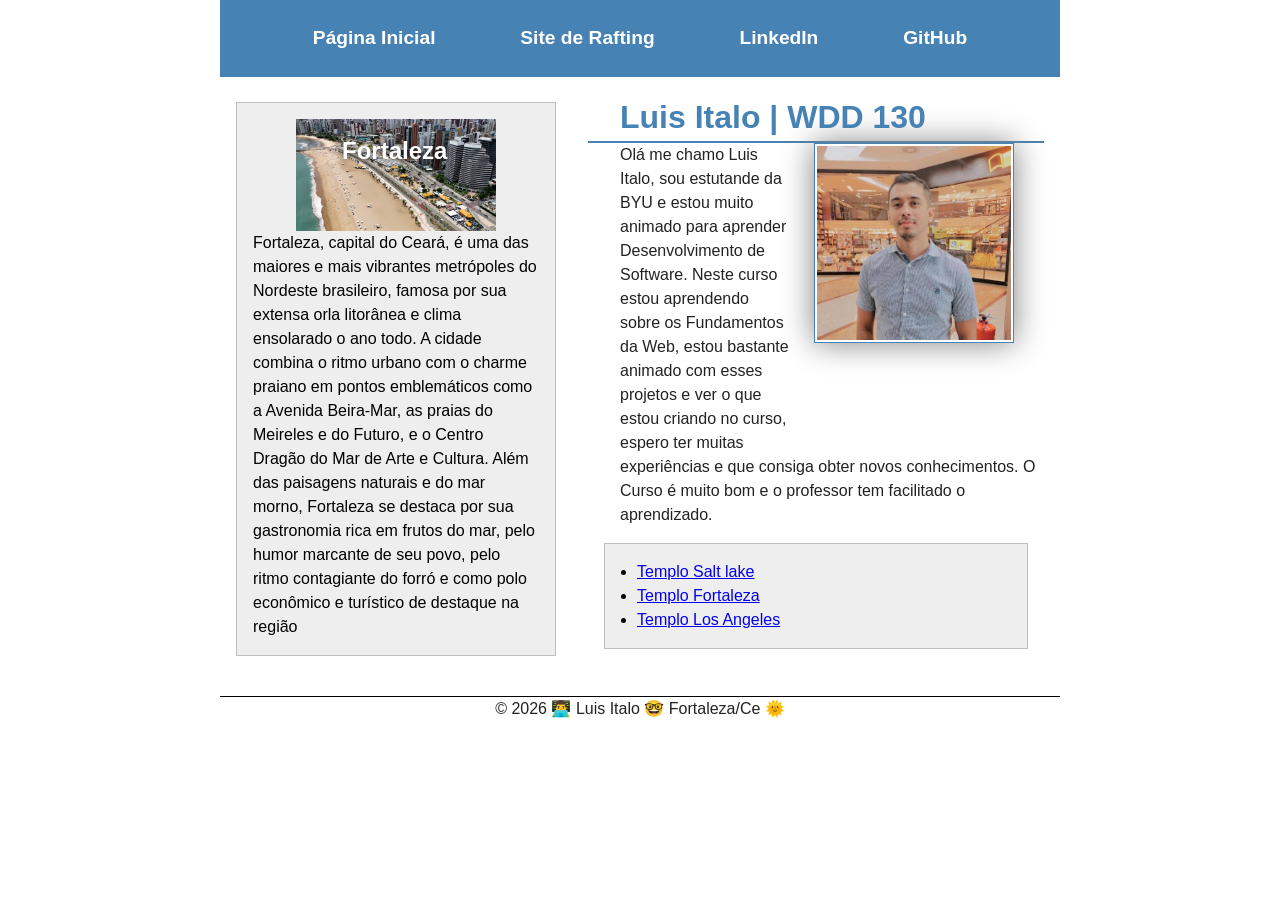
<file: index.html>
<!DOCTYPE html>
<html lang="pt-br">

<head>
    <meta charset="UTF-8">
    <meta name="viewport" content="width=device-width, initial-scale=1.0">
    <title> WDD 130 | Luis Italo</title>

    <meta name="description"
      content="Luis Italo, Fundamentos da Web, CSS, HTML, Desenvolvimento de Software, BYU">
    <meta name="author" content="Luis Italo">
    <link rel="stylesheet" href="estilos/estilos.css">
</head>

<body>
    <header>
        <nav>
            <a href="#">Página Inicial</a>
            <a href="wwr/">Site de Rafting</a>
            <a href="https://www.linkedin.com/in/luisitalo/">LinkedIn</a>
            <a href="https://github.com/LuisItalo">GitHub</a>
        </nav>
    </header>

    <div class="grid">
        <main>
            <h1 class="indentacao">Luis Italo | WDD 130</h1>
            <img src="imagens/perfil.jpg" alt="Foto de Perfil do Luis Italo" width="200">
            <p class="indentacao">
                Olá me chamo Luis Italo, sou estutande da BYU e estou muito animado para aprender
                Desenvolvimento de Software. Neste curso estou aprendendo sobre os Fundamentos da
                Web,
                estou bastante animado
                com esses projetos e ver o que estou criando no curso, espero ter muitas
                experiências e
                que consiga obter novos conhecimentos.
                O Curso é muito bom e o professor tem facilitado o aprendizado.
            </p>

            <ul class="caixa indentacao">
                <li><a href="https://www.churchofjesuschrist.org/imgs/64de5983126b11eca393eeeeac1e50dfc2db6c7e/full/500%2C/0/default"
                      target="_blank">Templo Salt lake</a></li>
                <li><a href="https://www.churchofjesuschrist.org/imgs/e2a28dbb2b14f5f71d79b359cf9f7b88dc480144/full/500%2C/0/default"
                      target="_blank">Templo Fortaleza</a></li>
                <li><a href="https://www.churchofjesuschrist.org/imgs/f776300d2f59a0d25045f45d961c326a7ae080d8/full/500%2C/0/default"
                      target="_blank">Templo Los Angeles</a></li>
            </ul>

        </main>

        <aside class="caixa">
            <h2>
                Fortaleza
            </h2>
            <img class="fortaleza-ce" src="imagens/fortaleza-ce.jpg" alt="Fortaleza-ce"
              class="place-img">
            <p>
                Fortaleza, capital do Ceará, é uma das maiores e mais vibrantes metrópoles do
                Nordeste
                brasileiro,
                famosa por sua extensa orla litorânea e clima ensolarado o ano todo. A cidade
                combina o
                ritmo urbano
                com o charme praiano em pontos emblemáticos como a Avenida Beira-Mar, as praias do
                Meireles e do
                Futuro, e o Centro Dragão do Mar de Arte e Cultura. Além das paisagens naturais e do
                mar
                morno,
                Fortaleza se destaca por sua gastronomia rica em frutos do mar, pelo humor marcante
                de
                seu povo,
                pelo ritmo contagiante do forró e como polo econômico e turístico de destaque na
                região
            </p>
        </aside>
    </div>


    <footer>
        <p>
            © 2026 👨‍💻 Luis Italo 🤓 Fortaleza/Ce 🌞
        </p>
    </footer>
</body>

</html>
</file>
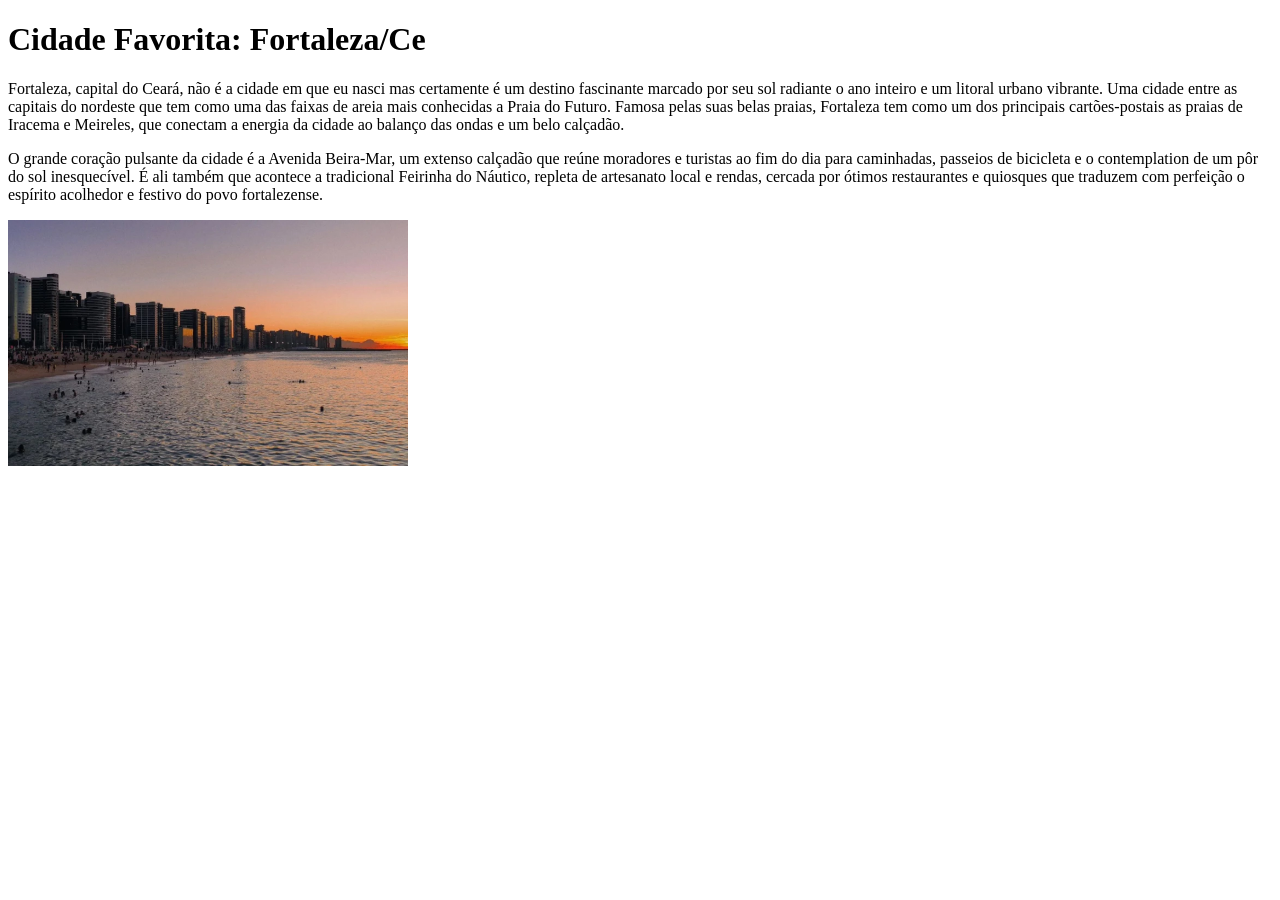
<file: semana01/cidade-favorita.html>
<!DOCTYPE html>
<html lang="pt-BR">

<head>
    <meta charset="UTF-8">
    <meta name="viewport" content="width=device-width, initial-scale=1.0">
    <title>Cidade Favorita</title>
</head>

<body>
    <h1>Cidade Favorita: Fortaleza/Ce</h1>
    <p>
        Fortaleza, capital do Ceará, não é a cidade em que eu nasci mas certamente é um destino
        fascinante marcado por seu sol radiante o ano
        inteiro e um litoral urbano vibrante. Uma cidade entre as capitais do nordeste que tem como
        uma das faixas de areia mais conhecidas a
        Praia do Futuro. Famosa pelas suas belas praias, Fortaleza tem como um dos principais
        cartões-postais as praias de
        Iracema e Meireles, que conectam a energia da cidade ao balanço das ondas e um belo
        calçadão.
    </p>
    <p>
        O grande coração pulsante da cidade é a Avenida Beira-Mar, um extenso calçadão que reúne
        moradores e turistas ao fim do dia para caminhadas, passeios de bicicleta e o contemplation
        de um pôr do
        sol inesquecível. É ali também que acontece a tradicional Feirinha do Náutico, repleta de
        artesanato local e rendas, cercada por ótimos restaurantes e quiosques que traduzem com
        perfeição o
        espírito acolhedor e festivo do povo fortalezense.
    </p>

    <img src="imagens/fortaleza-03-730x449.webp" alt="Beira Mar Fortaleza" width="400">
</body>

</html>
</file>
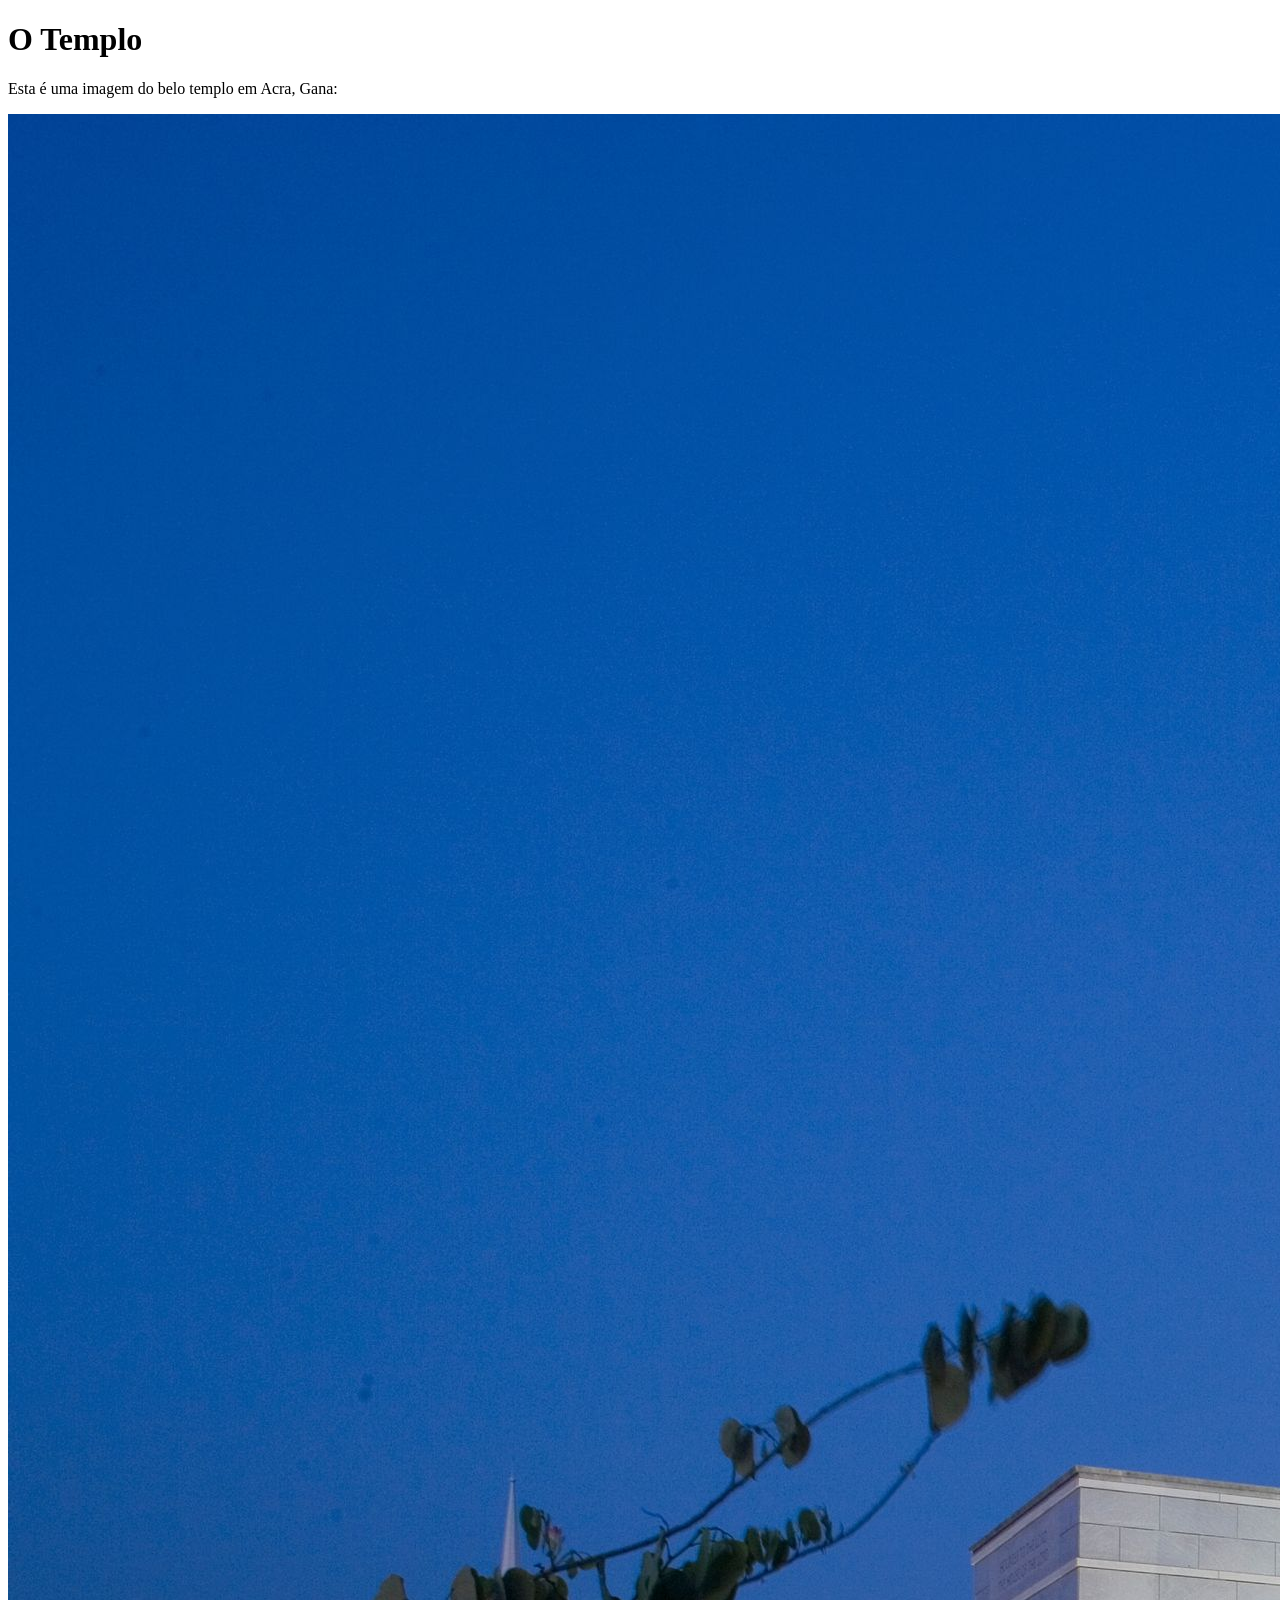
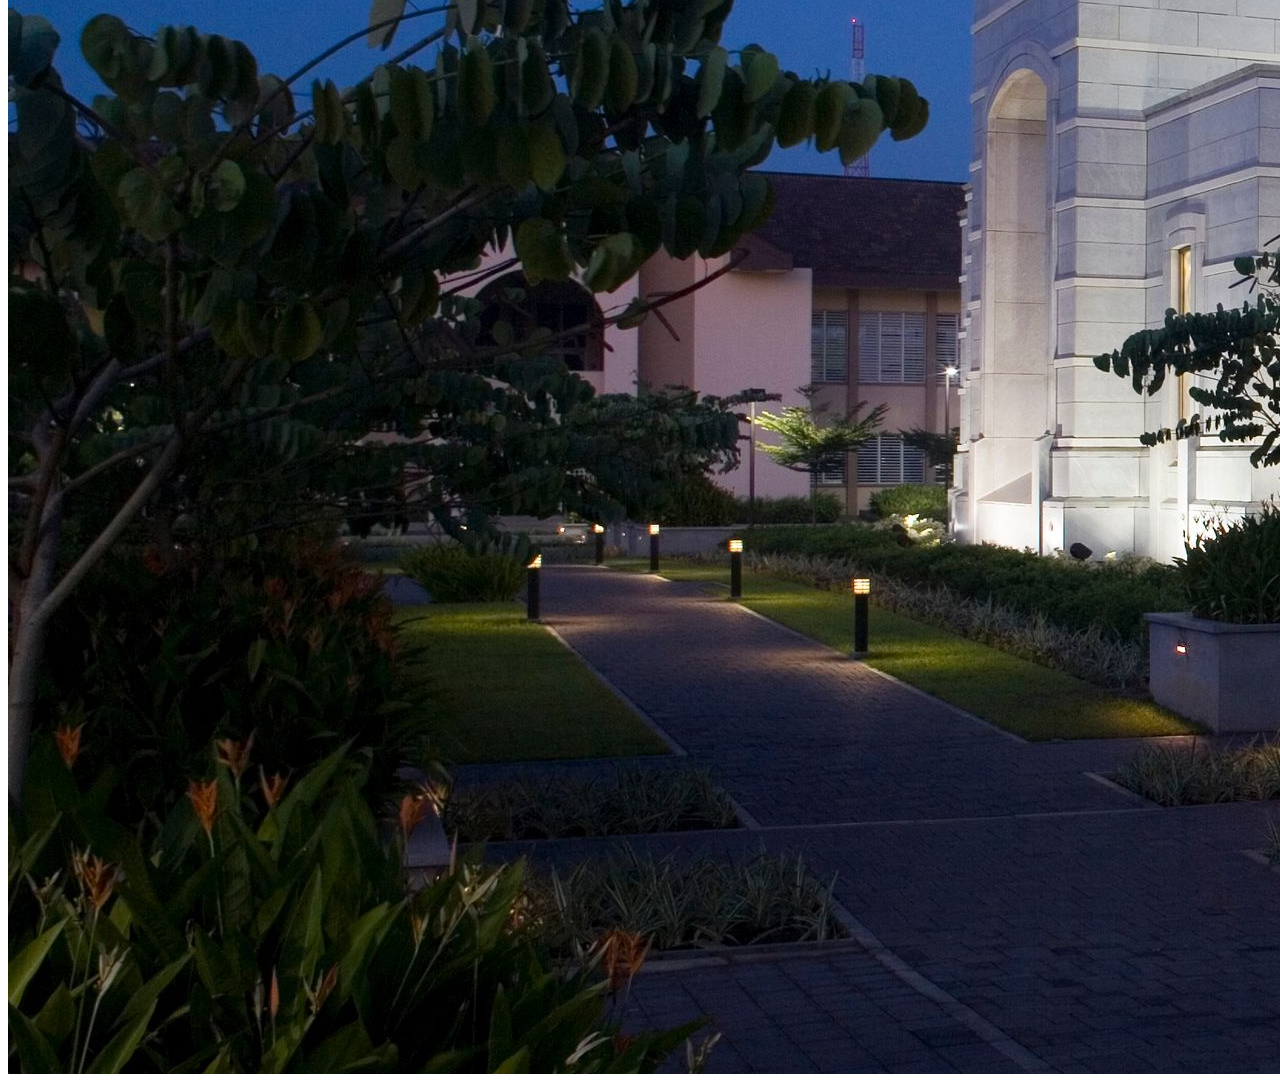
<file: semana01/imagens.html>
<!DOCTYPE html>
<html lang="pt-br">
<head>
    <meta charset="UTF-8">
    <meta name="viewport" content="width=device-width, initial-scale=1.0">
    <title>Imagem do Templo</title>
</head>
<body>
    <h1>O Templo</h1>
    <p>Esta é uma imagem do belo templo em Acra, Gana:</p>
    <img src="imagens/templo-largo.jpeg" alt="O Templo de Acra, Gana">
    
</body>
</html>
</file>
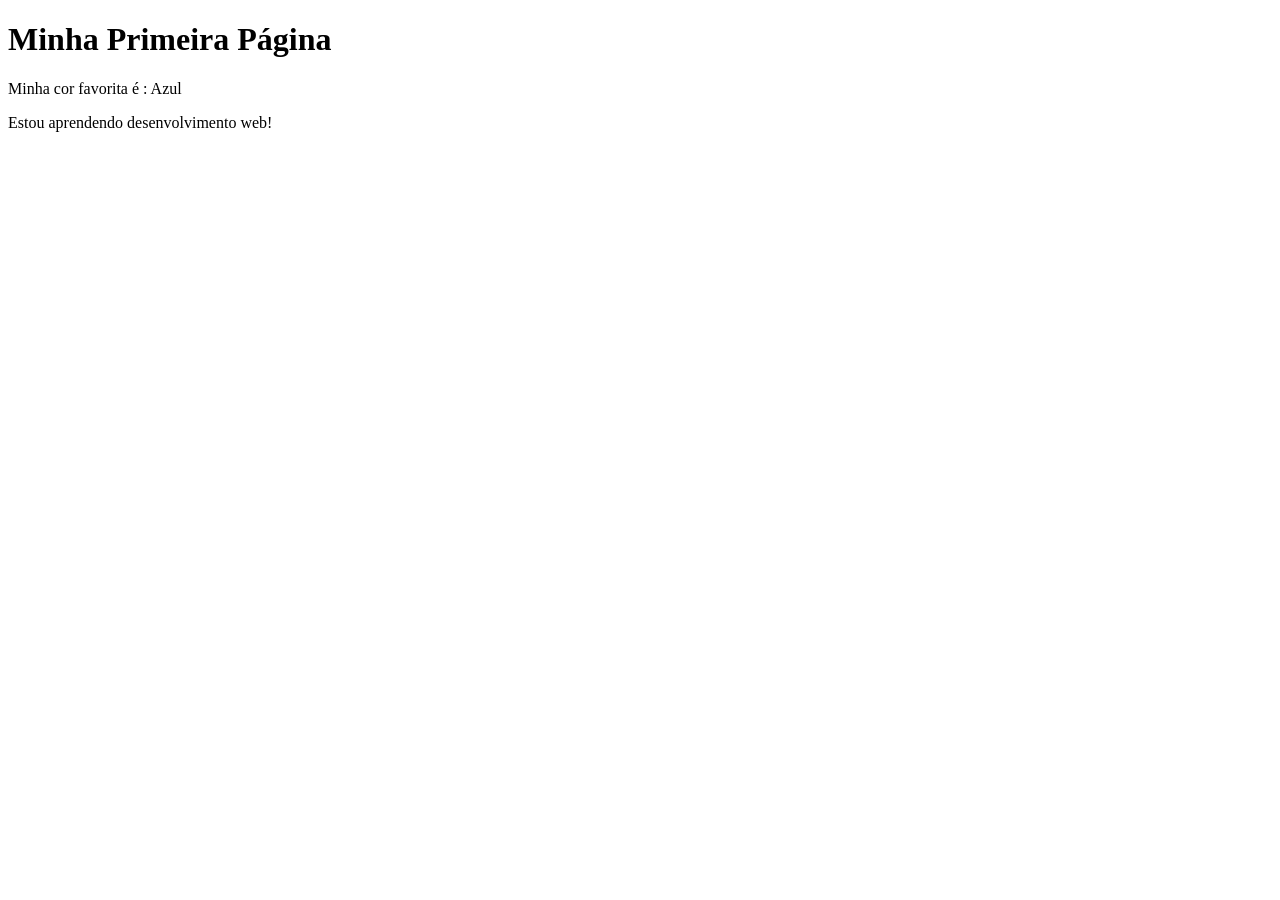
<file: semana01/primeira-pagina.html>
<!DOCTYPE html>
<html lang="pt-br">

<head>
    <meta charset="UTF-8">
    <meta name="viewport" content="width=device-width, initial-scale=1.0">
    <title>Minha Primeira Página</title>
</head>

<body>
    <h1>Minha Primeira Página</h1>
    <p>Minha cor favorita é : Azul</p>
    <p>Estou aprendendo desenvolvimento web!</p>
</body>

</html>
</file>
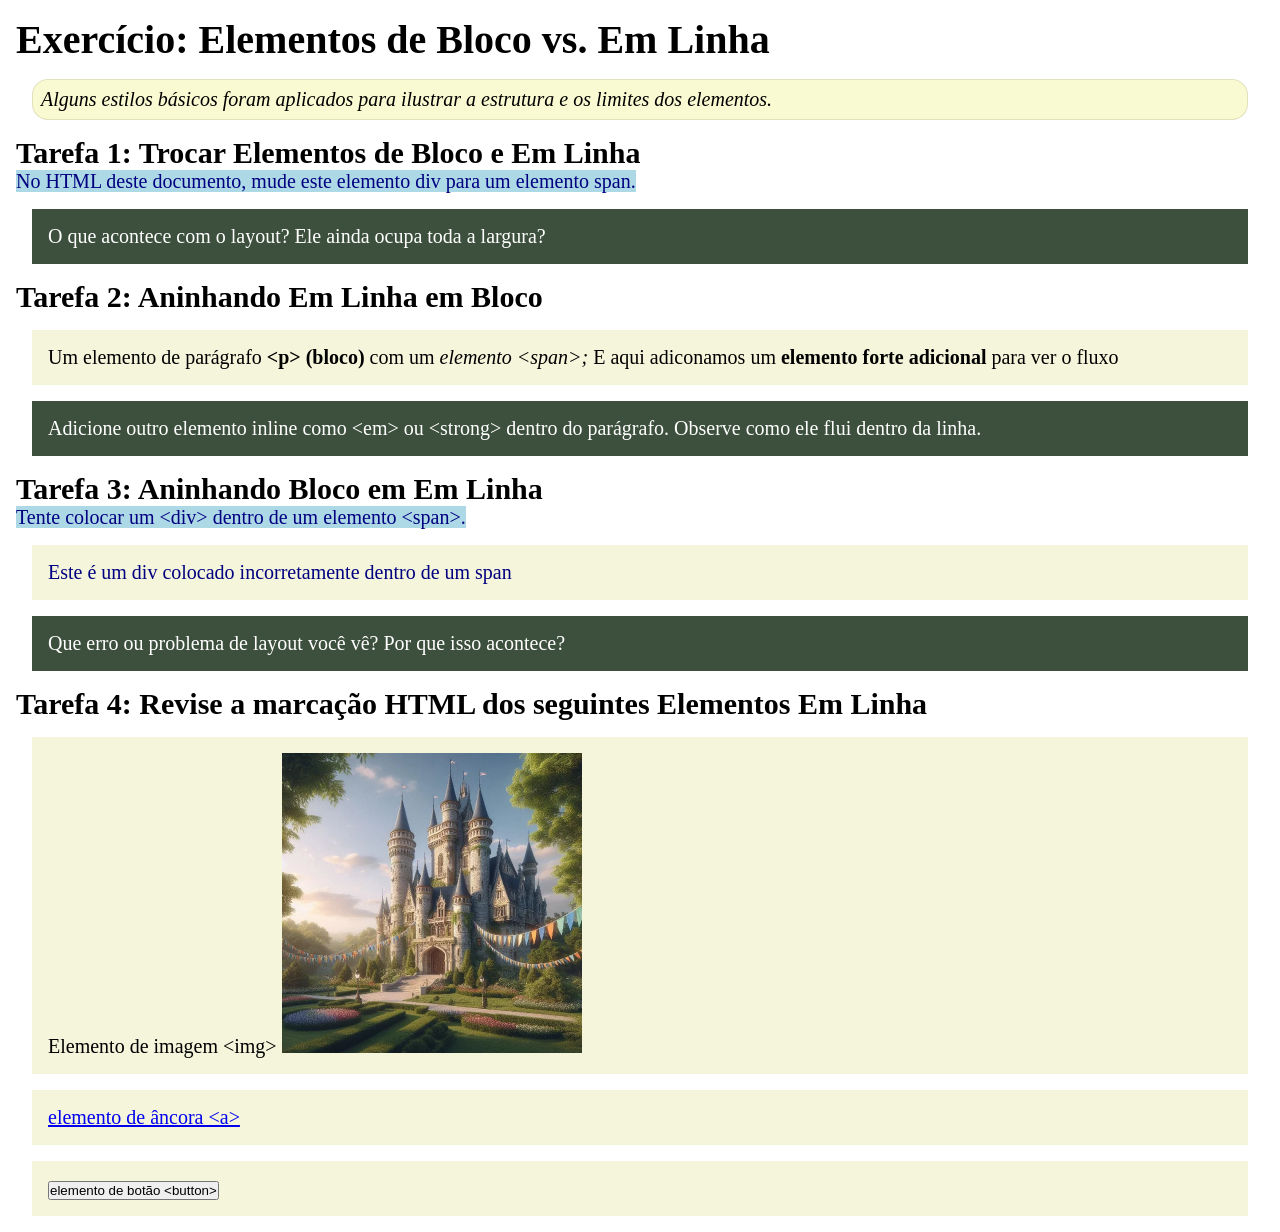
<file: semana02/bloco-vs-inline.html>
<!DOCTYPE html>
<html lang="pt-br">

<head>
    <meta charset="UTF-8">
    <meta name="viewport" content="width=device-width, initial-scale=1.0">
    <title>Exercício: Elementos de Bloco vs. Inline</title>
    <link rel="stylesheet" href="estilos/bloco-vs-inline.css">
</head>

<body>
    <main>
        <h1>Exercício: Elementos de Bloco vs. Em Linha</h1>
        <p class="note">Alguns estilos básicos foram aplicados para ilustrar a estrutura e os
            limites dos elementos.</p>

        <h2>Tarefa 1: Trocar Elementos de Bloco e Em Linha</h2>
        <span>No HTML deste documento, mude este elemento div para um elemento span.</span>
        <p class="question">O que acontece com o layout? Ele ainda ocupa toda a largura?</p>

        <h2>Tarefa 2: Aninhando Em Linha em Bloco</h2>
        <p>Um elemento de parágrafo <strong>&lt;p&gt; (bloco)</strong> com um <em>elemento
                &lt;span&gt;;</em>
            E aqui adiconamos um <strong>elemento forte adicional</strong> para ver o fluxo</p>
        <p class="question">Adicione outro elemento inline como &lt;em&gt; ou &lt;strong&gt; dentro
            do parágrafo.
            Observe como ele flui dentro da linha.</p>

        <h2>Tarefa 3: Aninhando Bloco em Em Linha</h2>
        <span>Tente colocar um &lt;div&gt; dentro de um elemento &lt;span&gt;.
            <div>Este é um div colocado incorretamente dentro de um span</div>
        </span>
        <p class="question">Que erro ou problema de layout você vê? Por que isso acontece?</p>


        <h2>Tarefa 4: Revise a marcação HTML dos seguintes Elementos Em Linha</h2>
        <p>
            Elemento de imagem &lt;img&gt;
            <img src="imagens/castelo.webp" alt="imagem (imagens estão em linha)" width="300"
              height="300">
        </p>
        <p>
            <a href="https://churchofjesuschrist.org">elemento de âncora &lt;a&gt; </a>
        </p>
        <p>
            <button type="button">elemento de botão &lt;button&gt;</button>
        </p>


    </main>
</body>

</html>
</file>
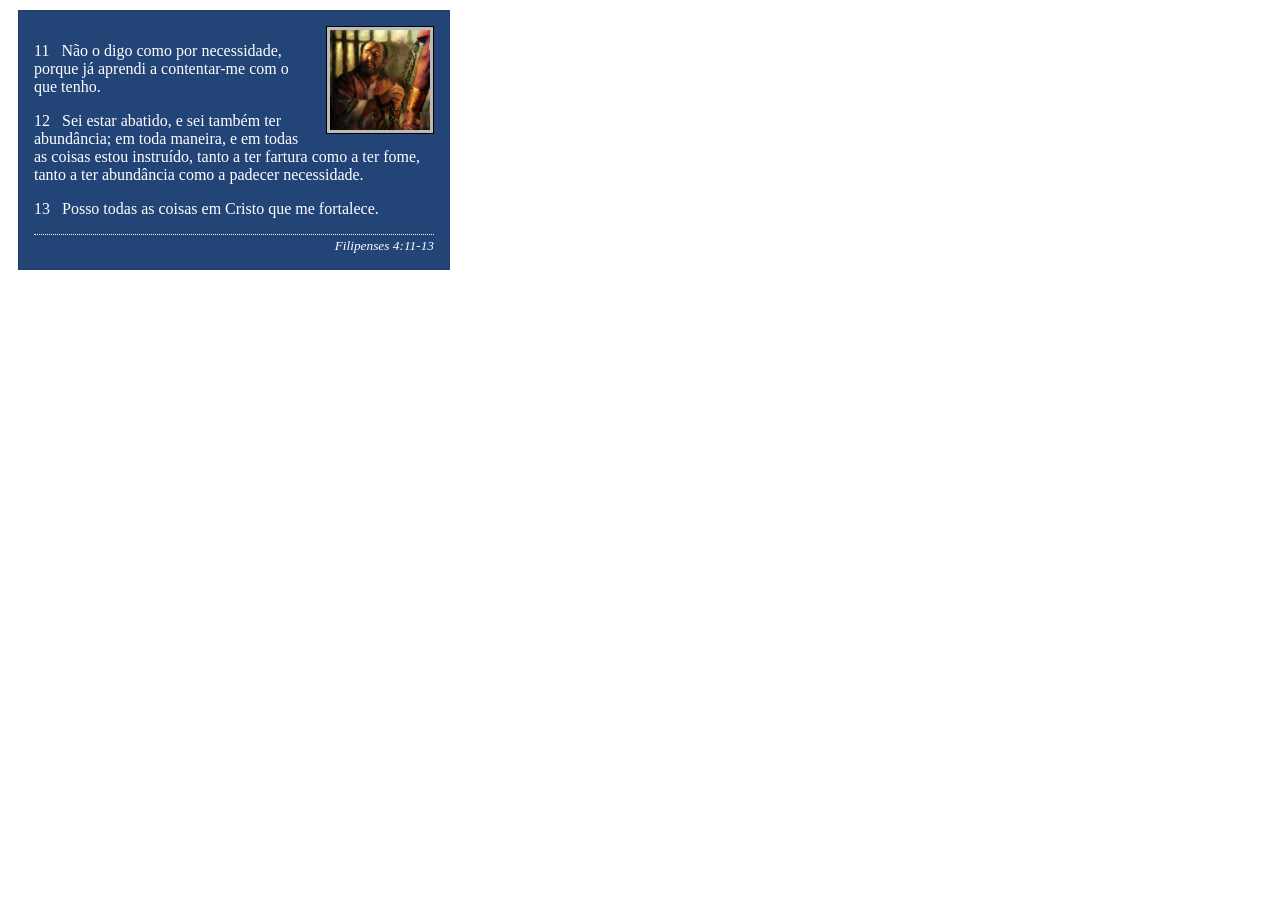
<file: semana02/box-model-solucao.html>
<!DOCTYPE html>
<html lang="pt-br">

<head>
    <meta charset="UTF-8">
    <meta name="viewport" content="width=device-width, initial-scale=1.0">
    <title>Atividade de Box Model</title>
    <link rel="stylesheet" href="estilos/box-model-solucao.css">
</head>

<body>
    <main>
        <div class="callout">
            <img src="imagens/apostolo-paulo-preso.webp" alt="Apóstolo Paulo - Preso em Roma" width="200" height="200">
            <blockquote>
                <p>11 &nbsp; Não o digo como por necessidade, porque já aprendi a contentar-me com o que tenho.</p>
                <p>12 &nbsp; Sei estar abatido, e sei também ter abundância; em toda maneira, e em todas as coisas estou
                    instruído, tanto a ter fartura como a ter fome, tanto a ter abundância como a padecer necessidade.
                </p>
                <p>13 &nbsp; Posso todas as coisas em Cristo que me fortalece.</p>
            </blockquote>
            <cite>Filipenses 4:11-13</cite>
        </div>
    </main>
</body>

</html>
</file>
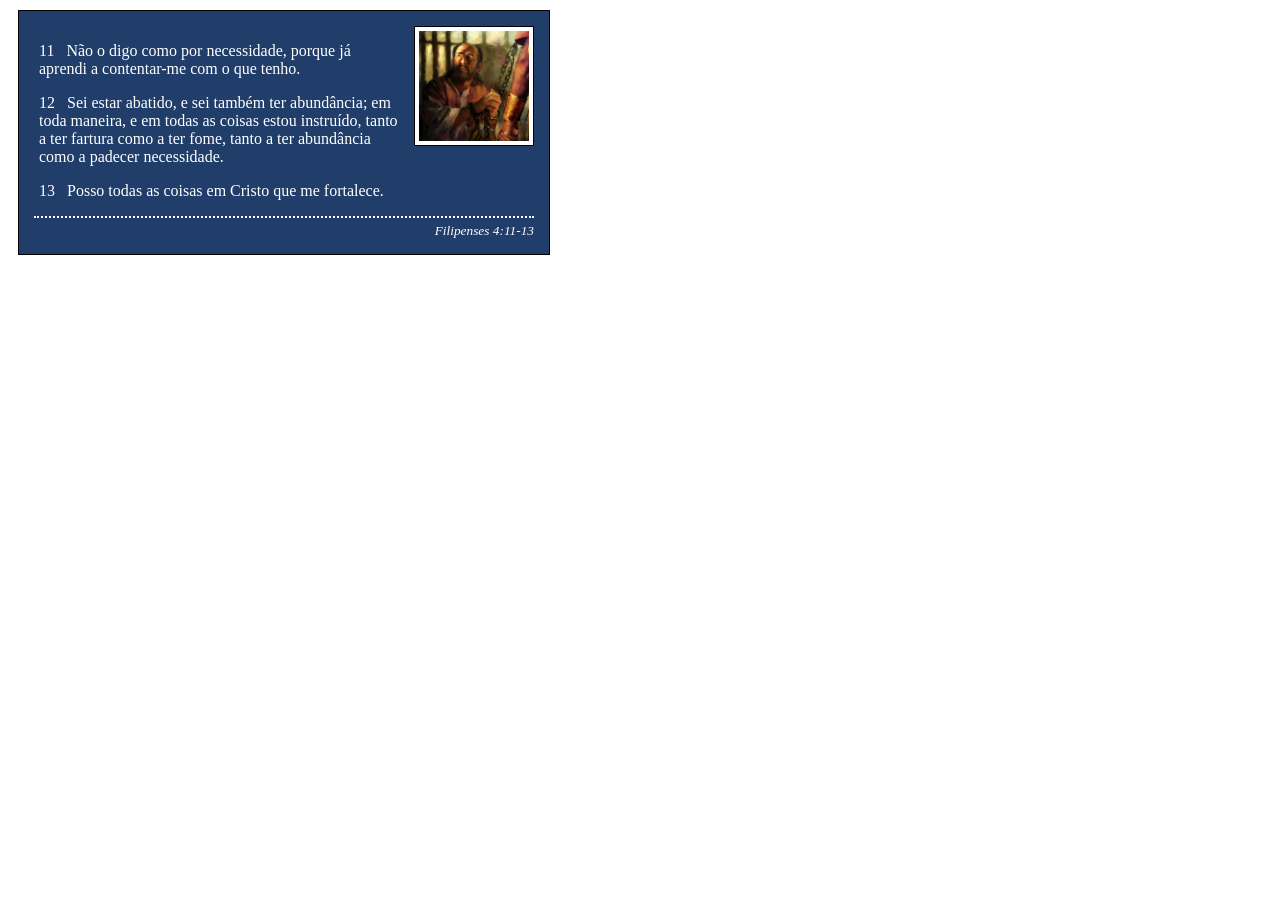
<file: semana02/box-model.html>
<!DOCTYPE html>
<html lang="pt-br">

<head>
    <meta charset="UTF-8">
    <meta name="viewport" content="width=device-width, initial-scale=1.0">
    <title>Atividade de Box Model</title>
    <link rel="stylesheet" href="estilos/box-model.css">
</head>

<body>
    <main>
        <div class="callout">
            <img src="imagens/apostolo-paulo-preso.webp" alt="Apóstolo Paulo - Preso em Roma"
              width="200" height="200">
            <blockquote>
                <p>11 &nbsp; Não o digo como por necessidade, porque já aprendi a contentar-me com o
                    que tenho.</p>
                <p>12 &nbsp; Sei estar abatido, e sei também ter abundância; em toda maneira, e em
                    todas as coisas estou instruído, tanto a ter fartura como a ter fome, tanto a
                    ter abundância como a padecer necessidade.</p>
                <p>13 &nbsp; Posso todas as coisas em Cristo que me fortalece.</p>
            </blockquote>
            <cite>Filipenses 4:11-13</cite>
        </div>
    </main>
</body>

</html>
</file>
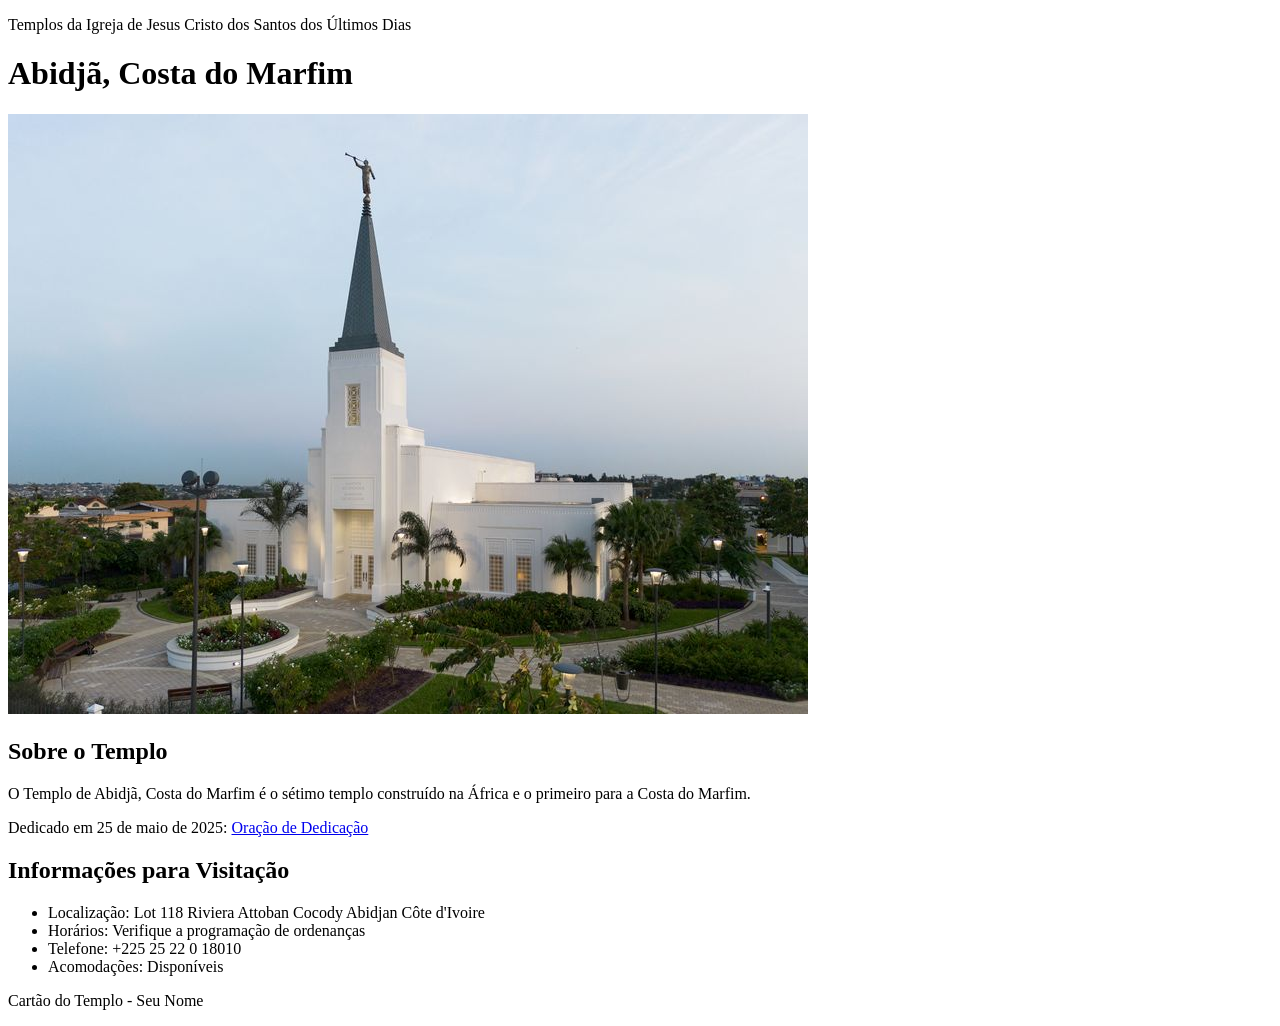
<file: semana02/templo.html>
<!DOCTYPE html>
<html lang="pt-br">

<head>
    <meta charset="UTF-8">
    <meta name="viewport" content="width=device-width, initial-scale=1.0">
    <title>Cartão do Templo - Abidjã, Costa do Marfim</title>
</head>

<body>
    <header>
        <p>Templos da Igreja de Jesus Cristo dos Santos dos Últimos Dias</p>
    </header>
    <main>
        <h1>Abidjã, Costa do Marfim</h1>
        <picture>
            <img src="imagens/abidja-costa-do-marfim.jpeg" alt="Templo de Abidjã, Costa do Marfim">
        </picture>
        <section>
            <h2>Sobre o Templo</h2>
            <p>O Templo de Abidjã, Costa do Marfim é o sétimo templo construído na África e o primeiro para a Costa do Marfim.</p>
            <p>Dedicado em 25 de maio de 2025: <a
                    href="https://www.churchofjesuschrist.org/temples/dedicatory-prayer/abidjan-ivory-coast-temple/2025-05-25?lang=eng"
                    target="_blank" rel="noopener noreferrer">Oração de Dedicação</a></p>
        </section>
        <section>
            <h2>Informações para Visitação</h2>
            <ul>
                <li>Localização: Lot 118 Riviera Attoban Cocody Abidjan Côte d'Ivoire</li>
                <li>Horários: Verifique a programação de ordenanças</li>
                <li>Telefone: +225 25 22 0 18010</li>
                <li>Acomodações: Disponíveis</li>
            </ul>
        </section>
    </main>
    <footer>
        <p>Cartão do Templo - Seu Nome</p>
    </footer>
</body>

</html>
</file>
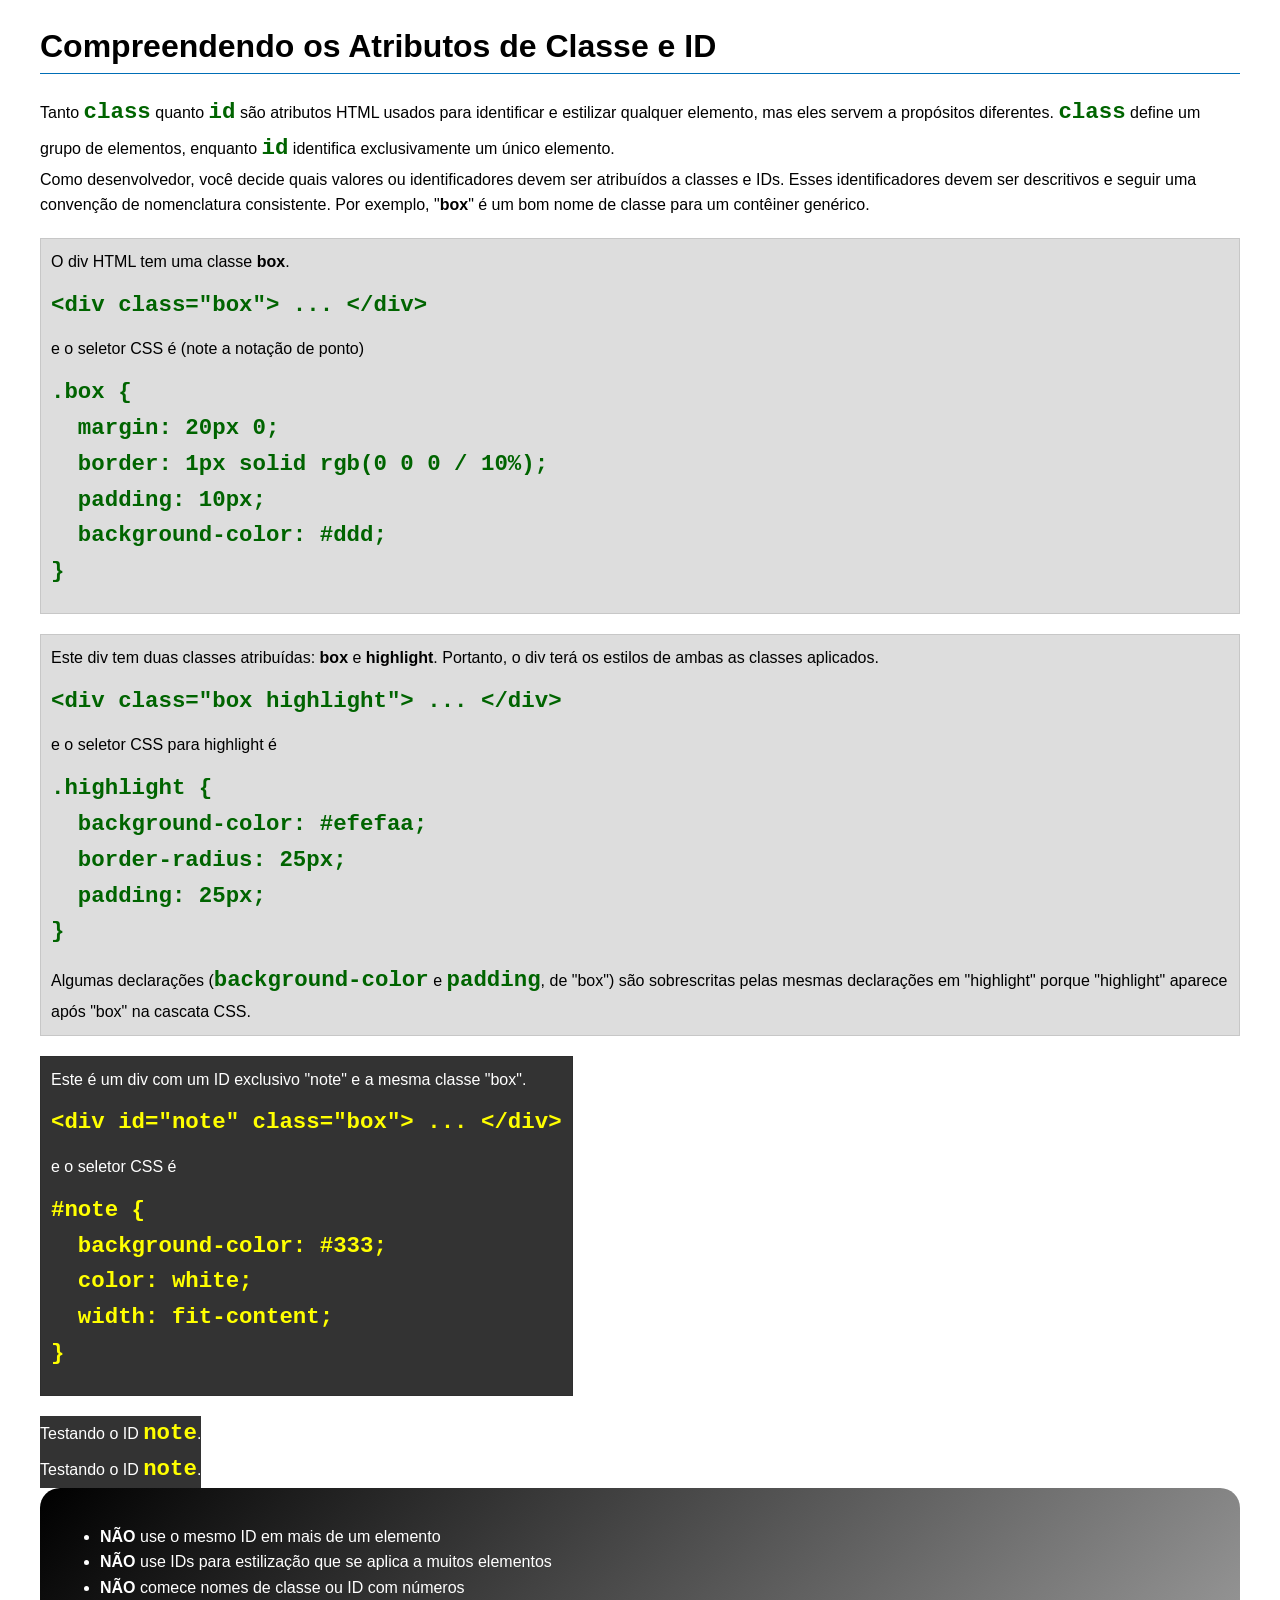
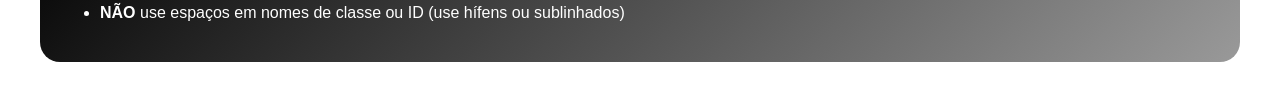
<file: semana03/classe-e-id.html>
<!DOCTYPE html>
<html lang="pt-br">

<head>
    <meta charset="UTF-8">
    <meta name="viewport" content="width=device-width, initial-scale=1.0">
    <title>Atributos de Classe vs ID</title>
    <link rel="stylesheet" href="estilos/classe-e-id.css">
</head>

<body>
    <h1>Compreendendo os Atributos de Classe e ID</h1>
    <p>Tanto <code>class</code> quanto <code>id</code> são atributos HTML usados para identificar e
        estilizar qualquer
        elemento, mas eles servem a propósitos diferentes. <code>class</code> define um grupo de
        elementos, enquanto
        <code>id</code> identifica exclusivamente um único elemento.
    </p>
    <p>Como desenvolvedor, você decide quais valores ou identificadores devem ser atribuídos a
        classes e IDs. Esses
        identificadores devem ser descritivos e seguir uma convenção de nomenclatura consistente.
        Por exemplo,
        "<strong>box</strong>" é um bom nome de classe para um contêiner genérico.</p>
    <div class="box">
        <p>O div HTML tem uma classe <strong>box</strong>.</p>
        <pre><code class="html">&lt;div class="box"&gt; ... &lt;/div&gt;</code></pre>
        e o seletor CSS é (note a notação de ponto)
        <pre><code class="css">.box {
  margin: 20px 0;
  border: 1px solid rgb(0 0 0 / 10%);
  padding: 10px;
  background-color: #ddd; 
}</code></pre>
    </div>

    <div class="box">
        <p>Este div tem duas classes atribuídas: <strong>box</strong> e <strong>highlight</strong>.
            Portanto, o div terá
            os estilos de ambas as classes aplicados.</p>
        <pre><code class="html">&lt;div class="box highlight"&gt; ... &lt;/div&gt;</code></pre>
        e o seletor CSS para highlight é
        <pre><code class="css">.highlight {
  background-color: #efefaa;
  border-radius: 25px;
  padding: 25px;
}</code></pre>
        <p>Algumas declarações (<code>background-color</code> e <code>padding</code>, de "box") são
            sobrescritas pelas
            mesmas declarações em "highlight" porque "highlight" aparece após "box" na cascata CSS.
        </p>
    </div>

    <div id="note" class="box">
        <p>Este é um div com um ID exclusivo "note" e a mesma classe "box".</p>
        <pre><code class="html">&lt;div id="note" class="box"&gt; ... &lt;/div&gt;</code></pre>
        e o seletor CSS é
        <pre><code class="css">#note {
  background-color: #333;
  color: white;
  width: fit-content;
}</code></pre>
    </div>

    <div id="note">
        <p>Testando o ID <code>note</code>.</p>
    </div>

    <div id="note">
        <p>Testando o ID <code>note</code>.</p>
    </div>

    <section id="melhor-pratica">
        <ul>
            <li><strong>NÃO</strong> use o mesmo ID em mais de um elemento</li>
            <li><strong>NÃO</strong> use IDs para estilização que se aplica a muitos elementos</li>
            <li><strong>NÃO</strong> comece nomes de classe ou ID com números</li>
            <li><strong>NÃO</strong> use espaços em nomes de classe ou ID (use hífens ou
                sublinhados)</li>
        </ul>
    </section>

    <br>

</body>

</html>
</file>
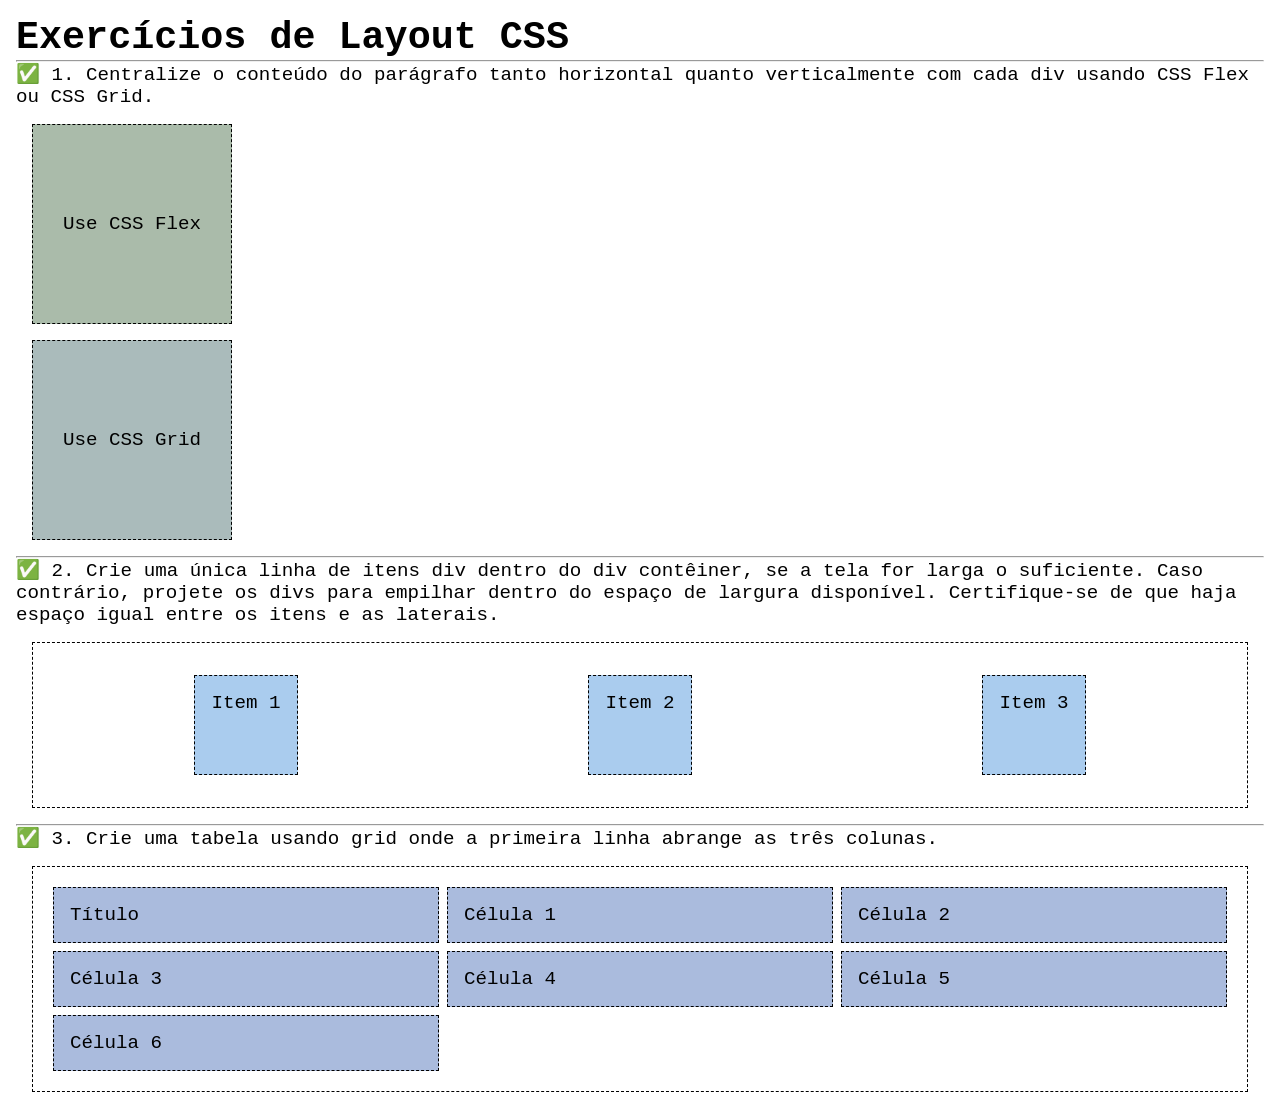
<file: semana04/exercicios-layout.html>
<!DOCTYPE html>
<html lang="pt-br">

<head>
    <meta charset="UTF-8">
    <meta name="viewport" content="width=device-width, initial-scale=1.0">
    <title>Exercícios de Layout CSS</title>
    <link rel="stylesheet" href="estilos/solucoes-dos-exercicios-de-layout.css">
</head>

<body>
    <main>
        <h1>Exercícios de Layout CSS</h1>
        <hr>
        <p>✅ 1. Centralize o conteúdo do parágrafo tanto horizontal quanto verticalmente com cada
            div usando CSS Flex ou
            CSS Grid.
        </p>
        <div class="one flex">
            <p>Use CSS Flex</p>
        </div>
        <div class="one grid">
            <p>Use CSS Grid</p>
        </div>
        <hr>
        <p>✅ 2. Crie uma única linha de itens div dentro do div contêiner, se a tela for larga o
            suficiente. Caso
            contrário, projete os
            divs para empilhar dentro do espaço de largura disponível. Certifique-se de que haja
            espaço igual entre os
            itens e as laterais.</p>
        <div class="container2">
            <div class="dois">
                <p>Item 1</p>
            </div>
            <div class="dois">
                <p>Item 2</p>
            </div>
            <div class="dois">
                <p>Item 3</p>
            </div>
        </div>
        <hr>
        <p>✅ 3. Crie uma tabela usando grid onde a primeira linha abrange as três colunas. </p>
        <div class="container3">
            <div class="tres colunas-3">
                <p>Título</p>
            </div>
            <div class="tres">
                <p>Célula 1</p>
            </div>
            <div class="tres">
                <p>Célula 2</p>
            </div>
            <div class="tres">
                <p>Célula 3</p>
            </div>
            <div class="tres">
                <p>Célula 4</p>
            </div>
            <div class="tres">
                <p>Célula 5</p>
            </div>
            <div class="tres">
                <p>Célula 6</p>
            </div>

        </div>
    </main>
</body>

</html>
</file>
<file: estilos/estilos.css>
:root {
    --cor-cabeçalho: steelblue;
    --cor-fundo-imagem: gray;

}

/* Reseta CSS do meu projeto */
* {
    margin: 0;
    padding: 0;
    box-sizing: border-box;
}

body {
    font-family: Arial, Helvetica, sans-serif;
    line-height: 1.5;
    color: #222;
    background: white;
    margin: 0;
}

main {
    grid-column: 2/3;
    margin: 1rem;
}

main img {
    margin-left: 25px;
    margin-right: 30px;
    margin-bottom: 100px;
    width: 200px;
    height: auto;
    border: 1px solid var(--cor-cabeçalho);
    padding: 2px;
    box-shadow: 0 0 30px var(--cor-fundo-imagem);
    float: right;
}

nav {
    background-color: var(--cor-cabeçalho);
    padding: 1rem;
    display: flex;
    justify-content: space-evenly;
    align-items: center;
}

nav a {
    display: block;
    padding: 0.5rem;
    text-decoration: none;
    font-size: 1.2rem;
    font-weight: 700;
    color: white;
}

h1 {
    color: var(--cor-cabeçalho);
    border-bottom: 2px solid var(--cor-cabeçalho);
    padding-bottom: 0rem;
}

p {
    padding: 0;
}

aside {
    width: 20rem;
    position: relative;
    grid-column: 1/2;
    grid-row: 1/2;
}

aside img {
    display: block;
    margin: 0 auto;
    width: 200px;
    height: auto;
}

aside h2 {
    position: absolute;
    top: 30px;
    left: 105px;
    color: white;
    border-radius: 6px;
    text-shadow: 0 2px 6px rgba(0, 0, 0, 0.5);
    z-index: 1;
}

header,
footer,
.grid {
    max-width: 840px;
    margin: 0 auto;
}

footer {
    margin-top: 15px;
    border-top: 1px solid #000;
    text-align: center;
}

/* Seletores de Classe */
/* teste  */

.caixa {
    margin: 1rem;
    border: 1px solid rgb(0 0 0 / 0.2);
    padding: 1rem;
    background-color: #eee;
    color: #000;
}

.indentacao {
    padding-left: 2rem;
}

.grid {
    display: grid;
    align-items: center;
}
</file>
<file: semana02/estilos/bloco-vs-inline.css>
* {
    margin: 0;
    padding: 0;
}

body {
    font-size: 20px;
    margin: 1rem;
}

p,
div {
    background-color: beige;
    margin: 1rem;
    padding: 1rem;
}

span {
    color: navy;
    background-color: lightblue;
}

code {
    margin: 0;
    padding: 0;
    color: green;
    font-size: 1.2rem;
}

.note {
    font-style: italic;
    background-color: lightgoldenrodyellow;
    border-radius: 1rem;
    border: 1px solid rgb(0 0 0 / 10%);
    margin: 1rem;
    padding: .5rem;
}

.question {
    background-color: #3d503d;
    color: #fff;
}
</file>
<file: semana02/estilos/box-model-solucao.css>
.callout {
    max-width: 400px;
    margin: 10px;
    border: 1px solid rgba(0, 0, 0, .1);
    padding: 15px;
    background-color: #247;
    color: #fff;
}

.callout img {
    float: right;
    margin: 0 0 10px 15px;
    border: 1px solid #000;
    padding: 3px;
    background-color: #bbb;
    width: 100px;
    height: auto;

}

blockquote {
    margin: 0;
}

cite {
    display: block;
    border-top: 1px dotted #fff;
    padding-top: 3px;
    text-align: right;
    font-size: smaller;
}
</file>
<file: semana02/estilos/box-model.css>
.callout {
    max-width: 500px;
    margin: 10px;
    border: 1px solid black;
    padding: 15px;
    background-color: rgb(32, 62, 105);
    color: white;
}

.callout img {
    float: right;
    margin: 0 0 15px 15px;
    border: 1px solid black;
    padding: 4px;
    background-color: white;
    width: 110px;
    height: auto;
}

blockquote {
    margin: 5px;
}

cite {
    display: block;
    border-top: 2px dotted white;
    padding-top: 5px;
    text-align: right;
    font-size: smaller;
}
</file>
<file: semana03/estilos/classe-e-id.css>
body {
    font-family: Arial, sans-serif;
    line-height: 1.6;
    margin: 0;
    padding: 0 40px;
}

h1 {
    border-bottom: 1px solid rgb(0 110 182);
    padding-bottom: 0;
}



p {
    margin: 0;
}

code {
    color: darkgreen;
    font-weight: 700;
    font-size: 1.4rem;
}

/* Class exemplos - podem ser reutilizados */

.box {
    margin: 20px 0;
    border: 1px solid rgb(0 0 0 / 10%);
    padding: 10px;
    background-color: #ddd; /* essa é a abreviação para #dddddd */
}

.highlight {
    background-color: #efefaa;
    border-radius: 25px;
    padding: 25px;
}

/* ID exemplos - devem ser únicos */

#note {
    background-color: #333;
    color: white;
    width: fit-content;
}

#note code {
    color: yellow;
}

#melhor-pratica {
    background: linear-gradient(135deg, #000 0%, #999 100%);
    color: white;
    border-radius: 20px;
    padding: 20px
}
</file>
<file: semana04/estilos/solucoes-dos-exercicios-de-layout.css>
* {
    margin: 0;
    padding: 0;
    box-sizing: border-box;
}

body {
    margin: 1rem;
    font-family: monospace;
    font-size: 1.2rem;
}

div {
    margin: 1rem;
    border: 1px dashed;
    padding: 1rem;
}

.one {
    width: 200px;
    height: 200px;
}

.flex {
    background-color: #aba;
    display: flex;
    justify-content: center;
    align-items: center;
}

.grid {
    background-color: #abb;
    display: grid;
    place-items: center;
}

.container2 {
    display: flex;
    flex-wrap: wrap;
    justify-content: space-around;
}

.dois {
    background-color: #ace;
    height: 100px;
}

.container3 {
    display: grid;
    grid-template-columns: repeat(3, 1fr);
}

.columns-3 {
    grid-column: span 3;}

.tres {
    margin: .25rem;
    background-color: #abd;
}
</file>
